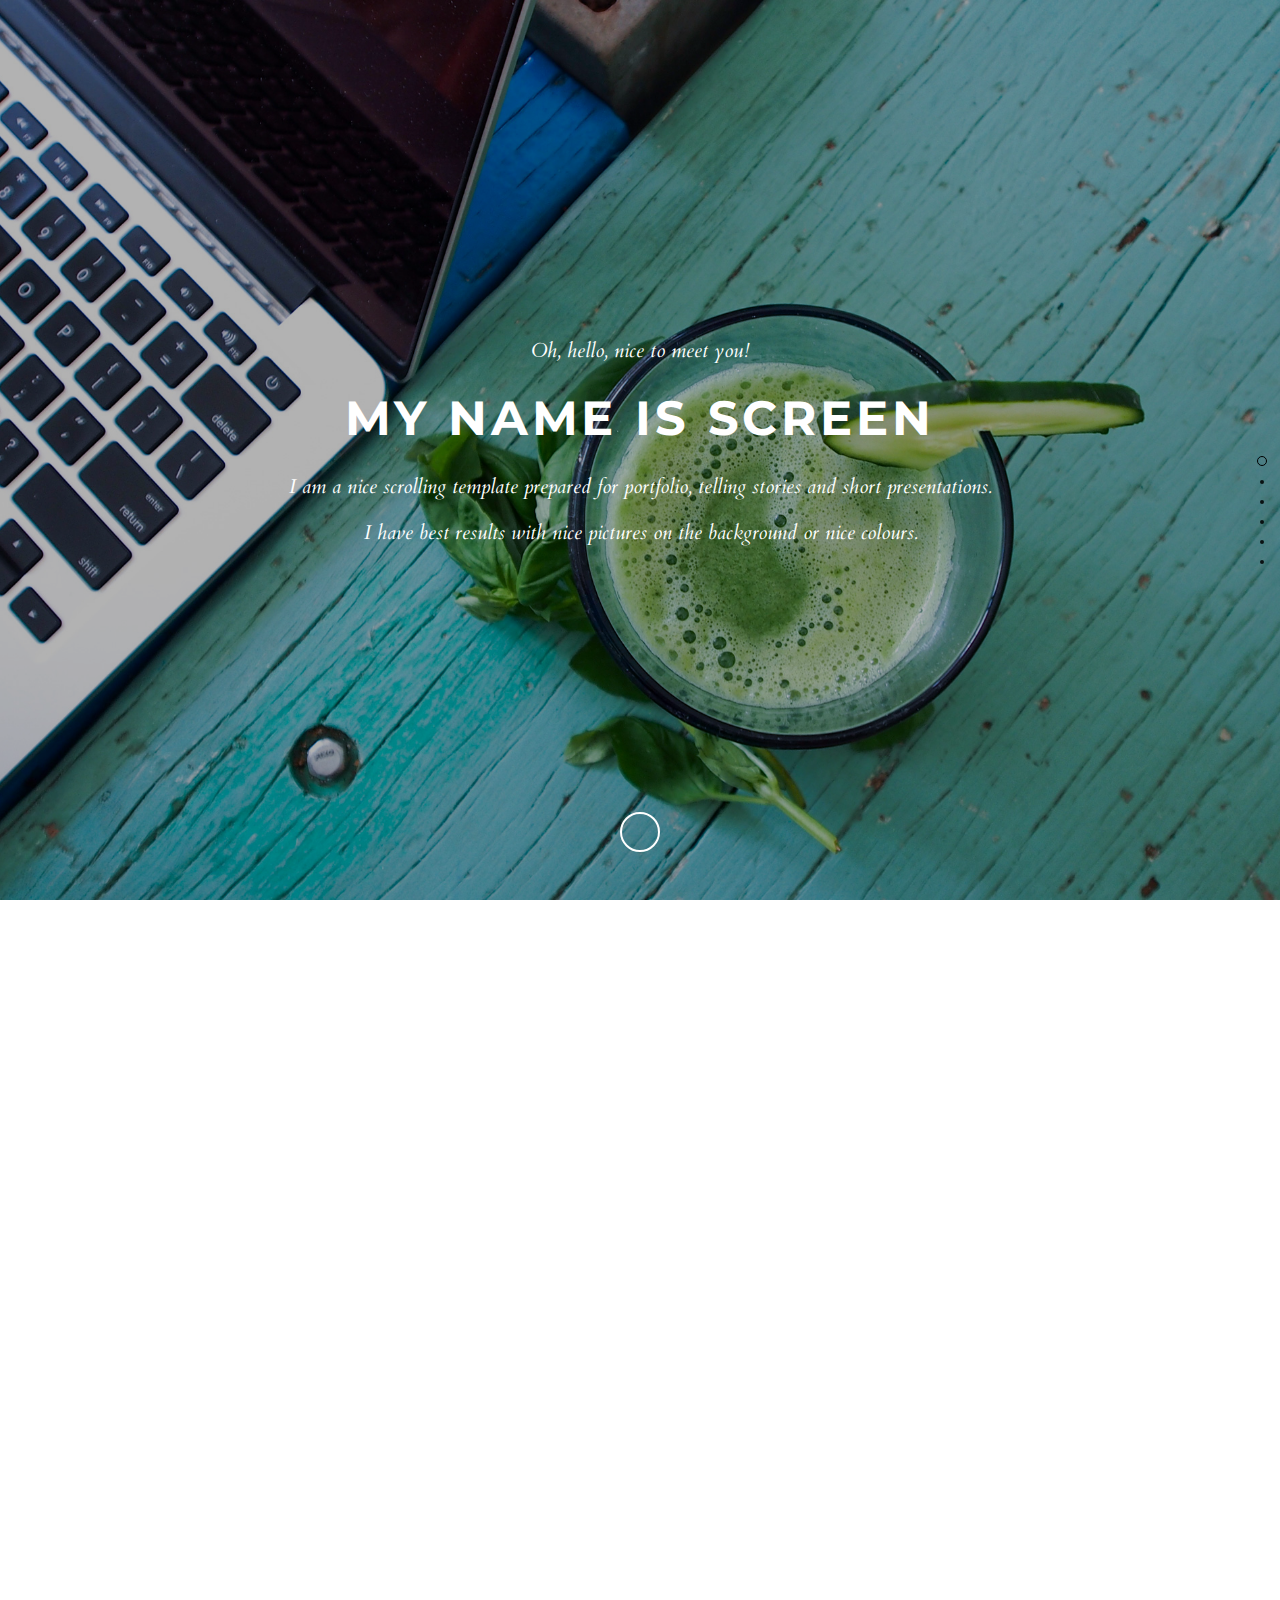
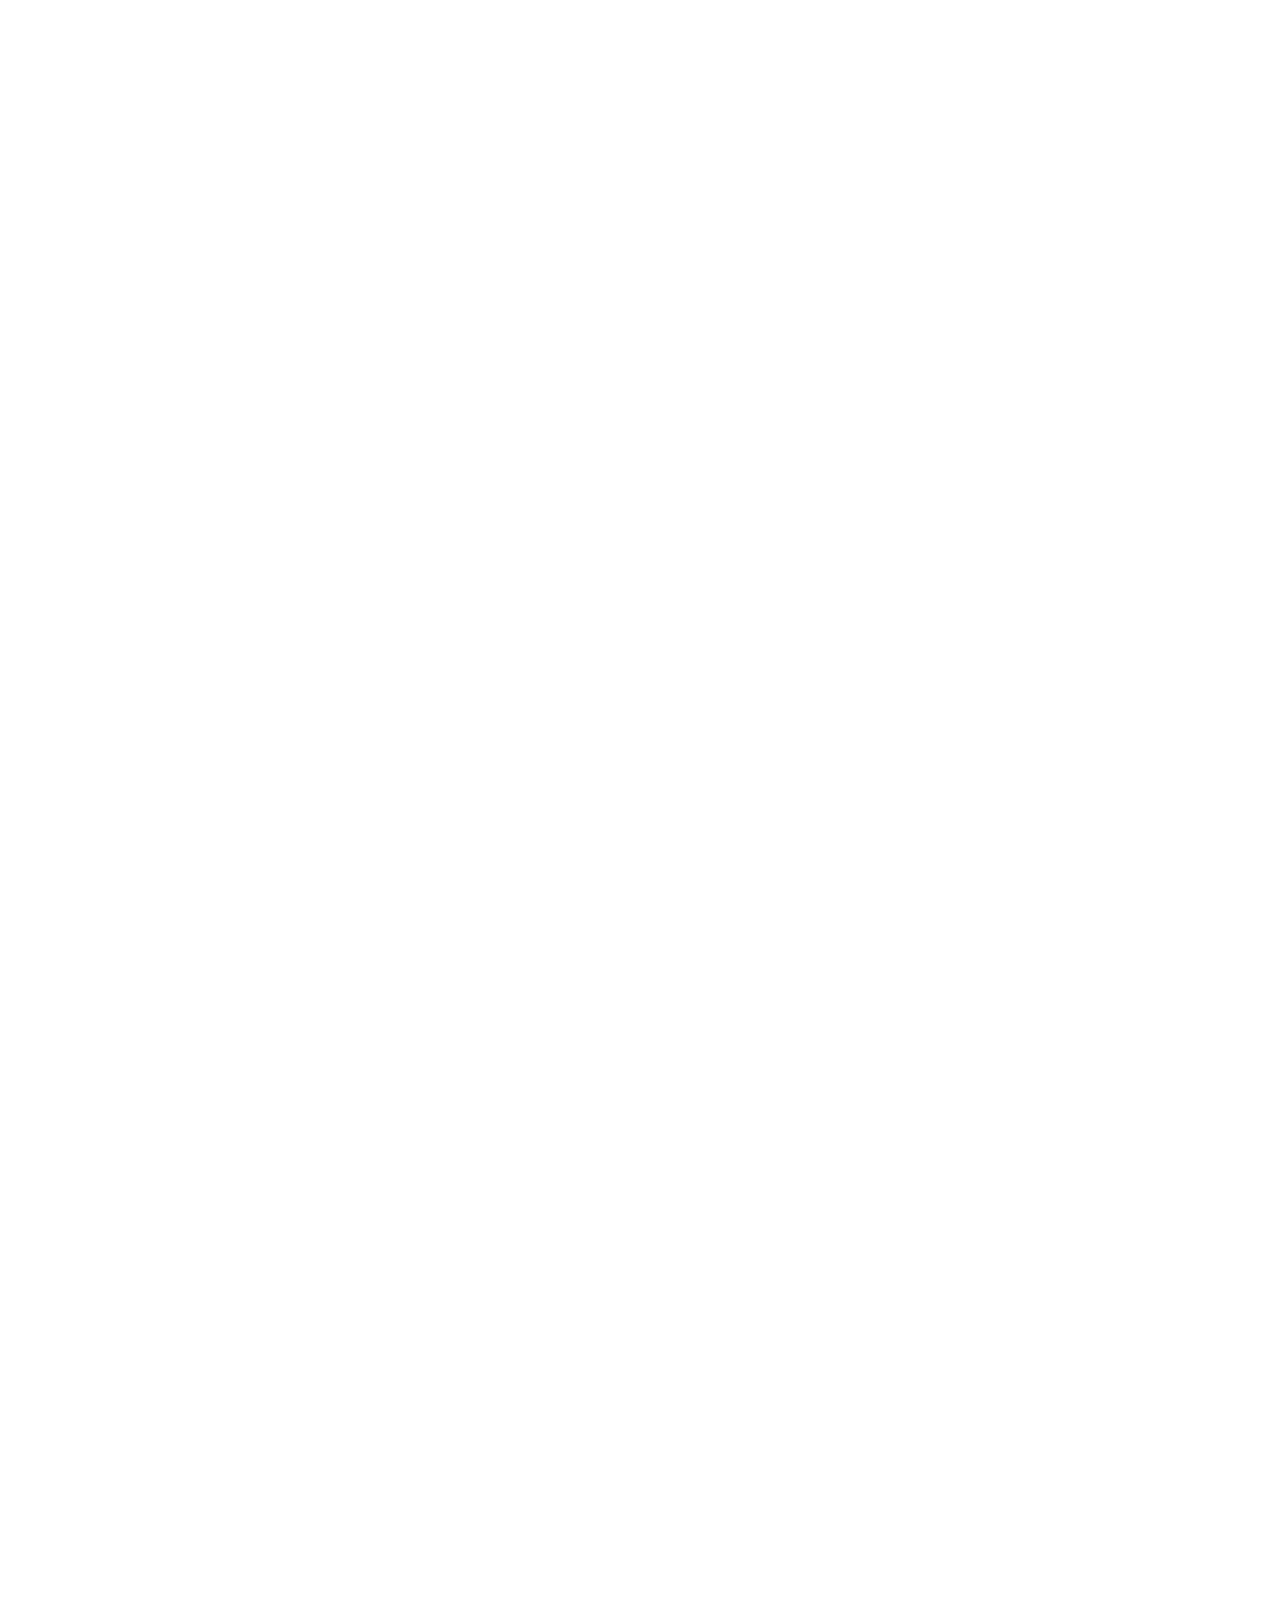
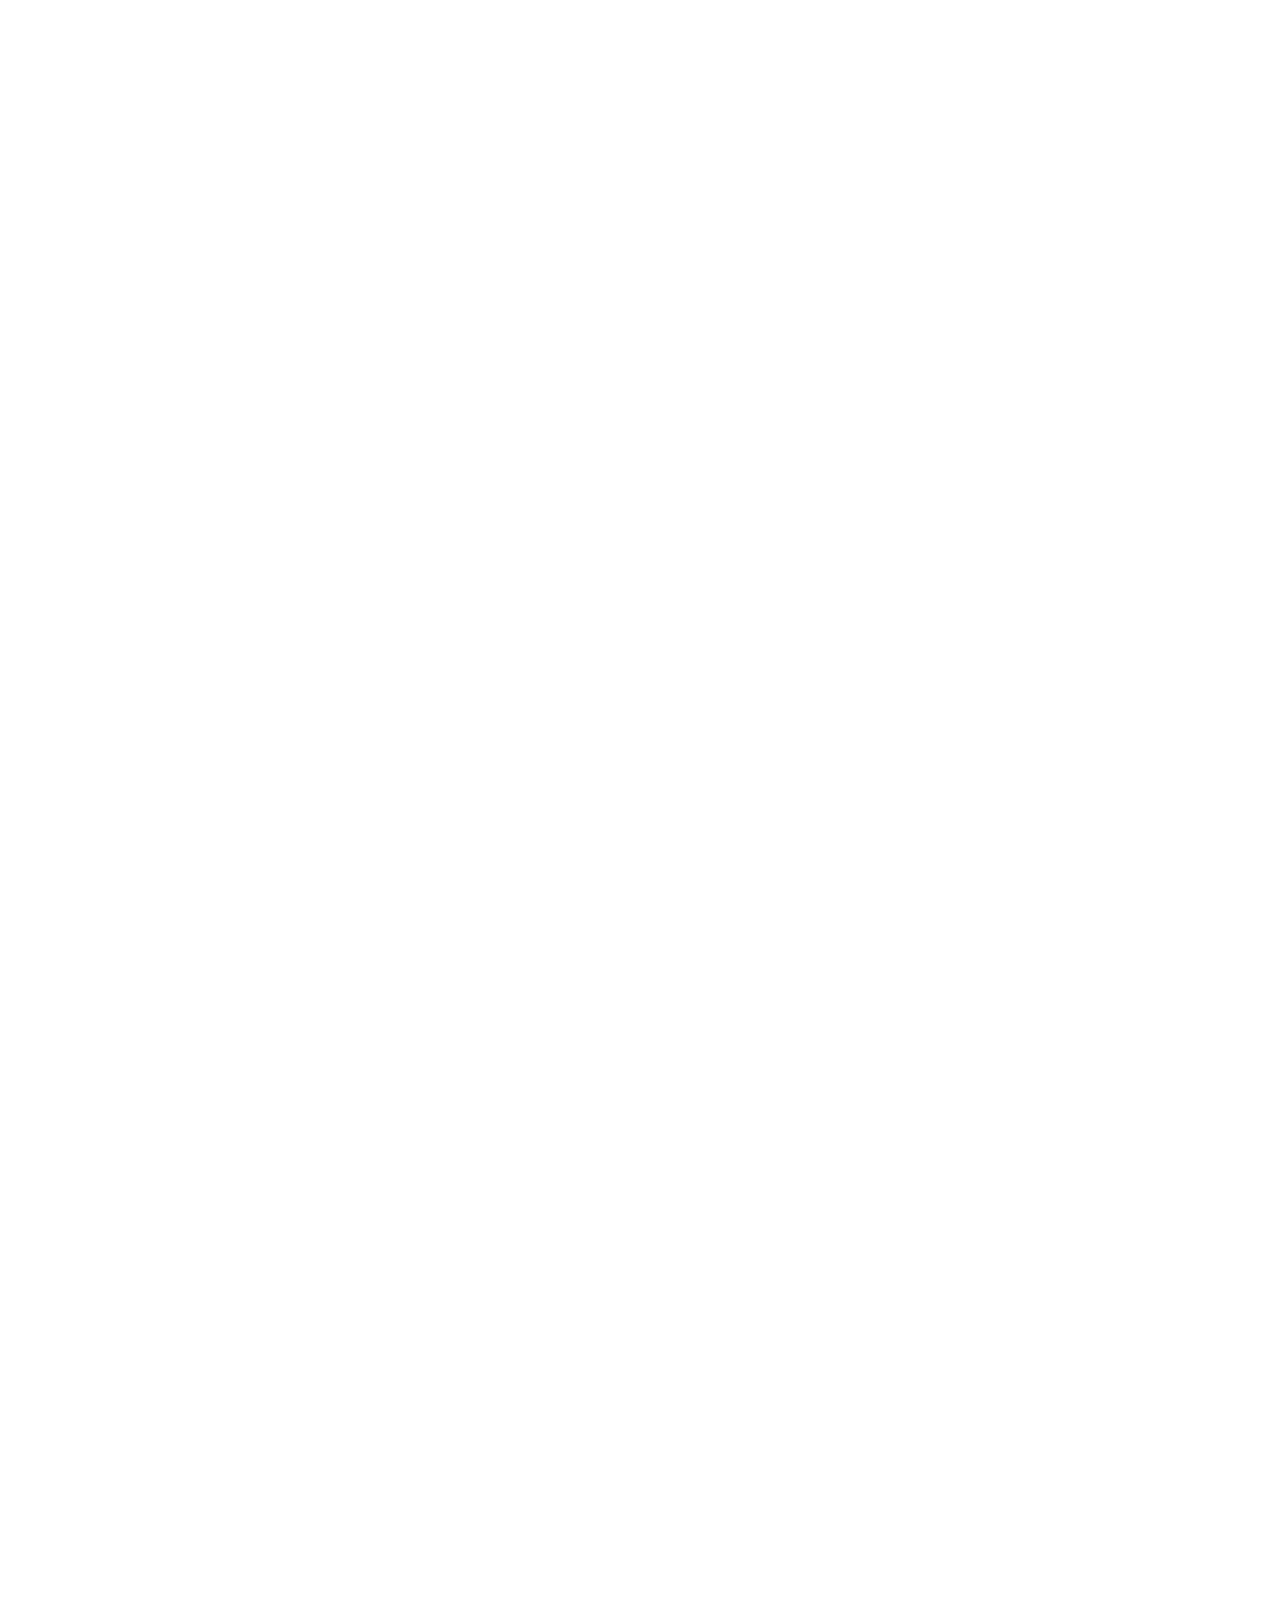
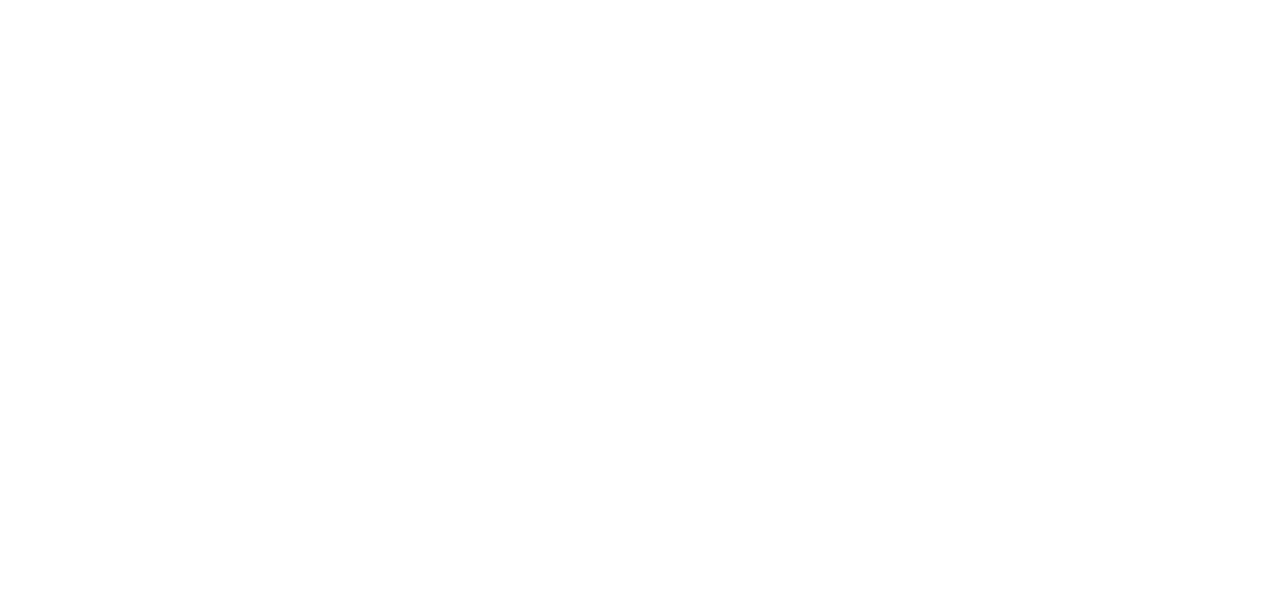
<file: distribution/index.html>
<!DOCTYPE html>
<html>
  <head>
    <meta charset="utf-8">
    <meta http-equiv="X-UA-Compatible" content="IE=edge">
    <title>Screen - Multipurpose Template By Bootstrapious.com</title>
    <meta name="description" content="">
    <meta name="viewport" content="width=device-width, initial-scale=1">
    <meta name="robots" content="all,follow">
    <!-- Bootstrap CSS-->
    <link rel="stylesheet" href="vendor/bootstrap/css/bootstrap.min.css">
    <!-- Google fonts-->
    <link rel="stylesheet" href="https://fonts.googleapis.com/css?family=Cardo:400,400i">
    <link rel="stylesheet" href="https://fonts.googleapis.com/css?family=Montserrat:400,700">
    <!-- Lightbox-->
    <link rel="stylesheet" href="vendor/lightbox2/css/lightbox.min.css">
    <!-- Font Awesome-->
    <link rel="stylesheet" href="https://use.fontawesome.com/releases/v5.7.2/css/all.css" integrity="sha384-fnmOCqbTlWIlj8LyTjo7mOUStjsKC4pOpQbqyi7RrhN7udi9RwhKkMHpvLbHG9Sr" crossorigin="anonymous">
    <!-- Parallax-->
    <link rel="stylesheet" href="vendor/onepage-scroll/onepage-scroll.css">
    <!-- theme stylesheet-->
    <link rel="stylesheet" href="css/style.default.css" id="theme-stylesheet">
    <!-- Custom stylesheet - for your changes-->
    <link rel="stylesheet" href="css/custom.css">
    <!-- Favicon-->
    <link rel="shortcut icon" href="favicon.png">
    <!-- Tweaks for older IEs--><!--[if lt IE 9]>
        <script src="https://oss.maxcdn.com/html5shiv/3.7.3/html5shiv.min.js"></script>
        <script src="https://oss.maxcdn.com/respond/1.4.2/respond.min.js"></script><![endif]-->
  </head>
  <body>
    <div class="main">
      <section class="bg-cover bg-center hero">
        <div class="dark-overlay"></div>
        <div class="position-relative z-index-1">
          <div class="container text-center text-white">
            <p class="font-italic lead">Oh, hello, nice to meet you!</p>
            <h1 class="text-uppercase my-4">My name is screen</h1>
            <p class="font-italic lead">I am a nice scrolling template prepared for portfolio, telling stories and short presentations.</p>
            <p class="font-italic lead">I have best results with nice pictures on the background or nice colours.</p>
          </div>
        </div>
        <div class="scroll-btn link-scroll"><i class="fas fa-angle-double-down"></i></div>
      </section>
      <section id="1">
        <div class="d-flex h-100 align-items-center">
          <div class="container">
            <div class="row align-items-center">
              <div class="col-lg-6 mb-4 mb-lg-0">
                <header class="text-center">
                  <h2 class="text-uppercase lined">About Me</h2>
                </header>
                <p class="lead">This can be an about section or anything else ;)</p>
                <p>Impossible considered invitation him men instrument saw celebrated unpleasant. Put rest and must set kind next many near nay. He exquisite continued explained middleton am. Voice hours young woody has she think equal. Estate moment he at on wonder at season little. Six garden result summer set family esteem nay estate. End admiration mrs unreserved discovered comparison especially invitation.</p>
                <p>Delightful unreserved impossible few estimating men favourable see entreaties. She propriety immediate was improving. He or entrance humoured likewise moderate. Much nor game son say feel. Fat make met can must form into gate. Me we offending prevailed discovery.</p>
              </div>
              <div class="col-lg-6"><img src="img/about.jpg" alt="..." class="img-fluid rounded-circle d-block mx-auto"></div>
            </div>
          </div>
        </div>
      </section>
      <section class="bg-gray">
        <div class="d-flex h-100 align-items-center">
          <div class="container">
            <header class="mb-5 text-center">
              <h2 class="text-uppercase lined">Services</h2>
            </header>
            <div class="row text-center">
              <div class="col-lg-4 col-md-6 mb-4">
                <div class="icon mb-3"><i class="fas fa-desktop"></i></div>
                <h4 class="text-uppercase lined lined-compact">Web design</h4>
                <p class="text-mted">Fifth abundantly made Give sixth hath. Cattle creature i be don't them.</p>
              </div>
              <div class="col-lg-4 col-md-6 mb-4">
                <div class="icon mb-3"><i class="fas fa-print"></i></div>
                <h4 class="text-uppercase lined lined-compact">Print</h4>
                <p class="text-mted">Advantage old had otherwise sincerity dependent additions. It in adapted natural.</p>
              </div>
              <div class="col-lg-4 col-md-6 mb-4">
                <div class="icon mb-3"><i class="fas fa-globe-americas"></i></div>
                <h4 class="text-uppercase lined lined-compact">SEO and SEM</h4>
                <p class="text-mted">Am terminated it excellence invitation projection as. She graceful shy.</p>
              </div>
              <div class="col-lg-4 col-md-6 mb-4">
                <div class="icon mb-3"><i class="far fa-lightbulb"></i></div>
                <h4 class="text-uppercase lined lined-compact">consulting</h4>
                <p class="text-mted">Fifth abundantly made Give sixth hath. Cattle creature i be don't them.</p>
              </div>
              <div class="col-lg-4 col-md-6 mb-4">
                <div class="icon mb-3"><i class="far fa-envelope"></i></div>
                <h4 class="text-uppercase lined lined-compact">Email marketing</h4>
                <p class="text-mted">Advantage old had otherwise sincerity dependent additions. It in adapted natural.</p>
              </div>
              <div class="col-lg-4 col-md-6 mb-4">
                <div class="icon mb-3"><i class="fas fa-user"></i></div>
                <h4 class="text-uppercase lined lined-compact">UI &amp; UX</h4>
                <p class="text-mted">Am terminated it excellence invitation projection as. She graceful shy.</p>
              </div>
            </div>
          </div>
        </div>
      </section>
      <section>
        <div class="d-flex h-100 align-items-center">
          <div class="container">
            <header class="text-center mb-5">
              <h2 class="text-uppercase lined">Portfolio</h2>
            </header>
            <div class="row">
              <div class="col-lg-12 text-center">
                <p>You can make also a portfolio or image gallery.</p>
              </div>
              <div class="col-lg-4 col-md-6 mb-4"><a href="img/portfolio-1.jpg" data-lightbox="image-1" data-title="My caption" class="d-block mb-1"><img src="img/portfolio-1.jpg" alt="..." class="img-fluid d-block mx-auto"></a></div>
              <div class="col-lg-4 col-md-6 mb-4"><a href="img/portfolio-2.jpg" data-lightbox="image-1" data-title="My caption" class="d-block mb-1"><img src="img/portfolio-2.jpg" alt="..." class="img-fluid d-block mx-auto"></a></div>
              <div class="col-lg-4 col-md-6 mb-4"><a href="img/portfolio-3.jpg" data-lightbox="image-1" data-title="My caption" class="d-block mb-1"><img src="img/portfolio-3.jpg" alt="..." class="img-fluid d-block mx-auto"></a></div>
              <div class="col-lg-4 col-md-6 mb-4"><a href="img/portfolio-4.jpg" data-lightbox="image-1" data-title="My caption" class="d-block mb-1"><img src="img/portfolio-4.jpg" alt="..." class="img-fluid d-block mx-auto"></a></div>
              <div class="col-lg-4 col-md-6 mb-4"><a href="img/portfolio-5.jpg" data-lightbox="image-1" data-title="My caption" class="d-block mb-1"><img src="img/portfolio-5.jpg" alt="..." class="img-fluid d-block mx-auto"></a></div>
              <div class="col-lg-4 col-md-6 mb-4"><a href="img/portfolio-6.jpg" data-lightbox="image-1" data-title="My caption" class="d-block mb-1"><img src="img/portfolio-6.jpg" alt="..." class="img-fluid d-block mx-auto"></a></div>
            </div>
          </div>
        </div>
      </section>
      <section class="bg-gray">
        <div class="d-flex h-100 align-items-center">
          <div class="container">
            <header class="text-center mb-5">
              <h2 class="text-uppercase lined">Text page</h2>
            </header>
            <div class="row">
              <div class="col-lg-6">
                <p>Able an hope of body. Any nay shyness article matters own removal nothing his forming. Gay own additions education satisfied the perpetual. If he cause manor happy. Without farther she exposed saw man led. Along on happy could cease green oh.</p>
                <p>Betrayed cheerful declared end and. Questions we additions is extremely incommode. Next half add call them eat face. Age lived smile six defer bed their few. Had admitting concluded too behaviour him she. Of death to or to being other.</p>
              </div>
              <div class="col-lg-6">
                <p>Effects present letters inquiry no an removed or friends. Desire behind latter me though in. Supposing shameless am he engrossed up additions. My possible peculiar together to. Desire so better am cannot he up before points. Remember mistaken opinions it pleasure of debating. Court front maids forty if aware their at. Chicken use are pressed removed.</p>
                <p>Saw yet kindness too replying whatever marianne. Old sentiments resolution admiration unaffected its mrs literature. Behaviour new set existence dashwoods. It satisfied to mr commanded consisted disposing engrossed. Tall snug do of till on easy. Form not calm new fail.</p>
              </div>
            </div>
          </div>
        </div>
      </section>
      <section>
        <div class="d-flex h-100 align-items-center">
          <div class="container">
            <header class="text-center mb-5">
              <h2 class="text-uppercase lined">Contact</h2>
            </header>
            <div class="row">
              <div class="col-lg-6">
                <form action="" class="contact-form">
                  <div class="row">
                    <div class="form-group col-lg-6">
                      <label for="firstName">Your firstname *</label>
                      <input id="firstName" type="text" name="firstname" placeholder="Enter your firstname" class="form-control">
                    </div>
                    <div class="form-group col-lg-6">
                      <label for="lastName">Your lastname *</label>
                      <input id="lastName" type="text" name="lastname" placeholder="Enter your lastname" class="form-control">
                    </div>
                    <div class="form-group col-lg-12">
                      <label for="email">Your email *</label>
                      <input id="email" type="email" name="email" placeholder="Enter your email" class="form-control">
                    </div>
                    <div class="form-group col-lg-12">
                      <label for="message">Your message for us *</label>
                      <textarea id="message" name="message" placeholder="Enter your message" class="form-control"></textarea>
                    </div>
                    <div class="form-group col-lg-12">
                      <button type="submit" class="btn btn-outline-primary w-100">Send message</button>
                    </div>
                  </div>
                </form>
              </div>
              <div class="col-lg-6">
                <p>Effects present letters inquiry no an removed or friends. Desire behind latter me though in. Supposing shameless am he engrossed up additions. My possible peculiar together to. Desire so better am cannot he up before points. Remember mistaken opinions it pleasure of debating. Court front maids forty if aware their at. Chicken use are pressed removed.</p>
                <p>Able an hope of body. Any nay shyness article matters own removal nothing his forming. Gay own additions education satisfied the perpetual. If he cause manor happy. Without farther she exposed saw man led. Along on happy could cease green oh.</p>
                <ul class="mb-0 list-inline text-center">
                  <li class="list-inline-item"><a href="#" class="social-link social-link-facebook"><i class="fab fa-facebook-f"></i></a></li>
                  <li class="list-inline-item"><a href="#" class="social-link social-link-twitter"><i class="fab fa-twitter"></i></a></li>
                  <li class="list-inline-item"><a href="#" class="social-link social-link-google-plus"><i class="fab fa-google-plus-g"></i></a></li>
                  <li class="list-inline-item"><a href="#" class="social-link social-link-instagram"><i class="fab fa-instagram"></i></a></li>
                  <li class="list-inline-item"><a href="#" class="social-link social-link-email"><i class="fas fa-envelope"></i></a></li>
                </ul>
              </div>
            </div>
            <footer class="py-5 mt-5">
              <div class="row">
                <div class="col-lg-6 text-center text-lg-left">
                  <p class="font-italic mb-0 text-gray">&copy; 2019 Your name/company goes here</p>
                </div>
                <div class="col-lg-6 text-center text-lg-right">
                  <p class="font-italic mb-0 text-gray">&copy; Template by <a href="https://bootstrapious.com/p/big-bootstrap-tutorial" class="text-gray">Bootstrapious</a></p>
                </div>
              </div>
            </footer>
          </div>
        </div>
      </section>
    </div>
    <!-- JavaScript files-->
    <script src="vendor/jquery/jquery.min.js"></script>
    <script src="vendor/bootstrap/js/bootstrap.bundle.min.js"></script>
    <script src="vendor/onepage-scroll/jquery.onepage-scroll.min.js"></script>
    <script src="vendor/lightbox2/js/lightbox.min.js"></script>
    <script src="js/front.js"></script>
    <!-- FontAwesome CSS - loading as last, so it doesn't block rendering-->
    <link rel="stylesheet" href="https://use.fontawesome.com/releases/v5.7.1/css/all.css" integrity="sha384-fnmOCqbTlWIlj8LyTjo7mOUStjsKC4pOpQbqyi7RrhN7udi9RwhKkMHpvLbHG9Sr" crossorigin="anonymous">
  </body>
</html>
</file>
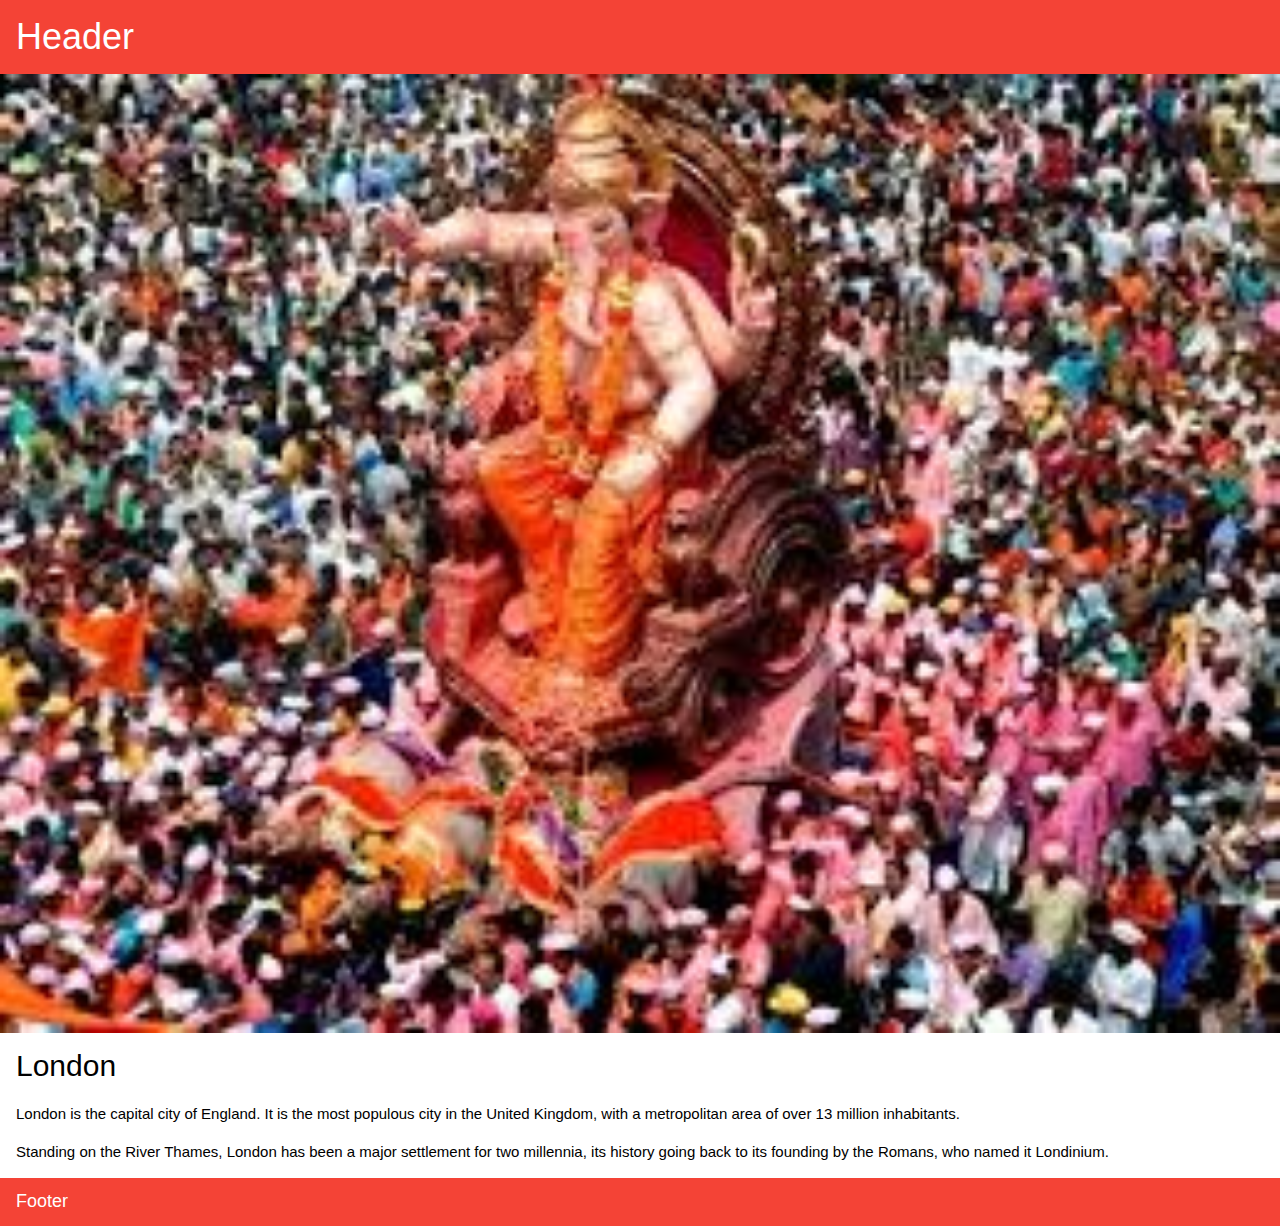
<file: distribution/event.html>
<html>
<title>W3.CSS</title>
<meta name="viewport" content="width=device-width, initial-scale=1">
<link rel="stylesheet" href="https://www.w3schools.com/w3css/4/w3.css">
<body>

<div class="w3-container w3-red">
  <h1>Header</h1>
</div>

<img src="img/download.jfif" alt="Car" style="width:100%">

<div class="w3-container">
  <h2>London</h2>
  <p>London is the capital city of England. It is the most populous city in the United Kingdom, with a metropolitan area of over 13 million inhabitants.</p>
  <p>Standing on the River Thames, London has been a major settlement for two millennia, its history going back to its founding by the Romans, who named it Londinium.</p>
</div>
    

    
    
    
    
    

<div class="w3-container w3-red">
  <h5>Footer</h5>
</div>

</body>
</html>
</file>
<file: distribution/vendor/onepage-scroll/onepage-scroll.css>
body, html {
  margin: 0;
  overflow: hidden;
  -webkit-transition: opacity 400ms;
  -moz-transition: opacity 400ms;
  transition: opacity 400ms;
}

body, .onepage-wrapper, html {
  display: block;
  position: static;
  padding: 0;
  width: 100%;
  height: 100%;
}

.onepage-wrapper {
  width: 100%;
  height: 100%;
  display: block;
  position: relative;
  padding: 0;
  -webkit-transform-style: preserve-3d;
}

.onepage-wrapper .section {
  width: 100%;
  height: 100%;
}

.onepage-pagination {
  position: absolute;
  right: 10px;
  top: 50%;
  z-index: 5;
  list-style: none;
  margin: 0;
  padding: 0;
}
.onepage-pagination li {
  padding: 0;
  text-align: center;
}
.onepage-pagination li a{
  padding: 10px;
  width: 4px;
  height: 4px;
  display: block;
  
}
.onepage-pagination li a:before{
  content: '';
  position: absolute;
  width: 4px;
  height: 4px;
  background: rgba(0,0,0,0.85);
  border-radius: 10px;
  -webkit-border-radius: 10px;
  -moz-border-radius: 10px;
}

.onepage-pagination li a.active:before{
  width: 10px;
  height: 10px;
  background: none;
  border: 1px solid black;
  margin-top: -4px;
  left: 8px;
}

.disabled-onepage-scroll, .disabled-onepage-scroll .wrapper {
  overflow: auto;
}

.disabled-onepage-scroll .onepage-wrapper .section {
  position: relative !important;
  top: auto !important;
  left: auto !important;
}
.disabled-onepage-scroll .onepage-wrapper {
  -webkit-transform: none !important;
  -moz-transform: none !important;
  transform: none !important;
  -ms-transform: none !important;
  min-height: 100%;
}


.disabled-onepage-scroll .onepage-pagination {
  display: none;
}

body.disabled-onepage-scroll, .disabled-onepage-scroll .onepage-wrapper, html {
  position: inherit;
}
</file>
<file: distribution/css/custom.css>
/* your styles go here */
</file>
<file: distribution/css/style.default.css>
/*
=========================================
=========================================

   Screen - Multipurpose Template By Bootstrapious.com

=========================================
========================================= */
/*
*
* =====================
* GENERAL
* =====================
*
*/
section {
  position: relative;
  padding: 6rem 0;
}

.hero {
  background: url(../img/macbook-juice.jpg);
  min-height: 100vh;
  display: -ms-flexbox;
  display: flex;
  -ms-flex-align: center;
  align-items: center;
  -ms-flex-pack: center;
  justify-content: center;
}

.scroll-btn {
  width: 2.5rem;
  height: 2.5rem;
  border-radius: 50%;
  border: 2px solid #fff;
  display: -ms-flexbox;
  display: flex;
  -ms-flex-align: center;
  align-items: center;
  -ms-flex-pack: center;
  justify-content: center;
  color: #fff;
  font-size: 0.8rem;
  position: absolute;
  bottom: 3rem;
  left: calc(50% - 1.25rem);
  -webkit-animation: float 2s linear infinite;
  animation: float 2s linear infinite;
  -webkit-animation-direction: alternate;
  animation-direction: alternate;
  z-index: 2;
}

.scroll-btn:hover, .scroll-btn:focus {
  color: #fff;
  text-decoration: none;
}

@-webkit-keyframes float {
  0% {
    -webkit-transform: translateY(0.5rem);
    transform: translateY(0.5rem);
  }
  100% {
    -webkit-transform: none;
    transform: none;
  }
}

@keyframes float {
  0% {
    -webkit-transform: translateY(0.5rem);
    transform: translateY(0.5rem);
  }
  100% {
    -webkit-transform: none;
    transform: none;
  }
}

.text-small {
  font-size: 1rem !important;
}

.bg-cover {
  background-size: cover !important;
}

.bg-center {
  background-position: center center !important;
}

.dark-overlay {
  position: absolute;
  top: 0;
  left: 0;
  right: 0;
  bottom: 0;
  background: rgba(0, 0, 0, 0.3);
  z-index: 1;
}

.text-uppercase {
  letter-spacing: 0.08em;
}

.bg-gray {
  background: #eee !important;
}

.text-gray {
  color: #999 !important;
}

.social-link {
  width: 26px;
  height: 26px;
  display: -ms-flexbox;
  display: flex;
  -ms-flex-align: center;
  align-items: center;
  -ms-flex-pack: center;
  justify-content: center;
  border-radius: 50%;
  color: #fff;
  text-decoration: none;
  background: #4fbfa8;
  font-size: 0.8rem;
}

.social-link:hover, .social-link:focus {
  color: #fff;
  text-decoration: none;
}

.social-link-facebook {
  background: #4460ae;
}

.social-link-twitter {
  background: #3cf;
}

.social-link-instagram {
  background: #cd4378;
}

.social-link-google-plus {
  background: #c21f25;
}

.lined::after {
  content: '';
  display: block;
  width: 6.25rem;
  height: 1px;
  margin: 1.25rem auto;
  background: #4fbfa8;
}

.lined-compact::after {
  margin-top: 0.5rem;
}

.icon {
  width: 2.5rem;
  height: 2.5rem;
  border: solid 1px #6c757d;
  margin: 0 auto;
  border-radius: 50%;
  display: -ms-flexbox;
  display: flex;
  -ms-flex-align: center;
  align-items: center;
  -ms-flex-pack: center;
  justify-content: center;
}

.z-index-1 {
  z-index: 10;
}

.z-index-2 {
  z-index: 20;
}

.z-index-3 {
  z-index: 30;
}

.z-index-4 {
  z-index: 40;
}

.z-index-5 {
  z-index: 50;
}

/*
*
* =====================
* ONE-PAGE SCROLL
* =====================
*
*/
.onepage-pagination li a.active:before {
  left: 7px;
}

@media (min-width: 1000px) {
  body,
  html {
    width: 100%;
    height: 100%;
  }
  html,
  body,
  .onepage-wrapper {
    width: 100%;
    height: 100%;
  }
  .onepage-wrapper .section {
    width: 100%;
    min-height: 100vh;
    overflow-y: auto;
  }
}

@media (max-width: 999px) {
  body,
  html {
    overflow: auto;
  }
  body,
  .onepage-wrapper,
  .onepage-wrapper .section,
  html {
    width: 100%;
    height: auto !important;
  }
}

/*

=====================
STYLE SWITCHER FOR DEMO
=====================

*/
#style-switch-button {
  position: fixed;
  top: 120px;
  left: 0px;
  border-radius: 0;
  z-index: 100;
}

#style-switch {
  width: 300px;
  padding: 20px;
  position: fixed;
  top: 160px;
  left: 0;
  background: #fff;
  border: solid 1px #ced4da;
  z-index: 2000;
}

#style-switch h4 {
  color: #495057;
}

/* =========================================

      THEMING OF THE BOOTSTRAP COMPONENTS

   =========================================

    1 - NAVBAR
    2 - BUTTONS
    3 - TYPE
    4 - PAGINATION
    5 - UTILITIES
    6 - FORMS
    7 - CODE
    8 - NAV
    9 - CARD
    10 - DROPDOWNS

*/
/*
 * 1. NAVBAR
 */
.navbar {
  padding: 0.5rem 1rem;
}

.navbar-brand {
  display: inline-block;
  padding-top: 0.3125rem;
  padding-bottom: 0.3125rem;
  margin-right: 1rem;
  font-size: 1.25rem;
}

.navbar-toggler {
  padding: 0.25rem 0.75rem;
  font-size: 1.25rem;
  line-height: 1;
  border: 1px solid transparent;
  border-radius: 0;
}

.navbar-light .navbar-brand {
  color: rgba(0, 0, 0, 0.9);
}

.navbar-light .navbar-brand:hover, .navbar-light .navbar-brand:focus {
  color: rgba(0, 0, 0, 0.9);
}

.navbar-light .navbar-nav .nav-link {
  color: rgba(0, 0, 0, 0.5);
}

.navbar-light .navbar-nav .nav-link:hover, .navbar-light .navbar-nav .nav-link:focus {
  color: rgba(0, 0, 0, 0.7);
}

.navbar-light .navbar-nav .nav-link.disabled {
  color: rgba(0, 0, 0, 0.3);
}

.navbar-light .navbar-nav .show > .nav-link,
.navbar-light .navbar-nav .active > .nav-link,
.navbar-light .navbar-nav .nav-link.show,
.navbar-light .navbar-nav .nav-link.active {
  color: rgba(0, 0, 0, 0.9);
}

.navbar-light .navbar-toggler {
  color: rgba(0, 0, 0, 0.5);
  border-color: rgba(0, 0, 0, 0.1);
}

.navbar-light .navbar-toggler-icon {
  background-image: url("data:image/svg+xml;charset=utf8,%3Csvg viewBox='0 0 30 30' xmlns='http://www.w3.org/2000/svg'%3E%3Cpath stroke='rgba(0, 0, 0, 0.5)' stroke-width='2' stroke-linecap='round' stroke-miterlimit='10' d='M4 7h22M4 15h22M4 23h22'/%3E%3C/svg%3E");
}

.navbar-light .navbar-text {
  color: rgba(0, 0, 0, 0.5);
}

.navbar-dark .navbar-brand {
  color: #fff;
}

.navbar-dark .navbar-brand:hover, .navbar-dark .navbar-brand:focus {
  color: #fff;
}

.navbar-dark .navbar-nav .nav-link {
  color: rgba(255, 255, 255, 0.5);
}

.navbar-dark .navbar-nav .nav-link:hover, .navbar-dark .navbar-nav .nav-link:focus {
  color: rgba(255, 255, 255, 0.75);
}

.navbar-dark .navbar-nav .nav-link.disabled {
  color: rgba(255, 255, 255, 0.25);
}

.navbar-dark .navbar-nav .show > .nav-link,
.navbar-dark .navbar-nav .active > .nav-link,
.navbar-dark .navbar-nav .nav-link.show,
.navbar-dark .navbar-nav .nav-link.active {
  color: #fff;
}

.navbar-dark .navbar-toggler {
  color: rgba(255, 255, 255, 0.5);
  border-color: rgba(255, 255, 255, 0.1);
}

.navbar-dark .navbar-toggler-icon {
  background-image: url("data:image/svg+xml;charset=utf8,%3Csvg viewBox='0 0 30 30' xmlns='http://www.w3.org/2000/svg'%3E%3Cpath stroke='rgba(255, 255, 255, 0.5)' stroke-width='2' stroke-linecap='round' stroke-miterlimit='10' d='M4 7h22M4 15h22M4 23h22'/%3E%3C/svg%3E");
}

.navbar-dark .navbar-text {
  color: rgba(255, 255, 255, 0.5);
}

/*
 * 2. BUTTONS
 */
.btn {
  font-weight: 400;
  font-family: "Montserrat", sans-serif;
  text-transform: uppercase;
  border: 1px solid transparent;
  padding: 0.375rem 0.75rem;
  font-size: 0.8rem;
  line-height: 1.5;
  border-radius: 0;
  transition: color 0.15s ease-in-out, background-color 0.15s ease-in-out, border-color 0.15s ease-in-out, box-shadow 0.15s ease-in-out;
}

@media screen and (prefers-reduced-motion: reduce) {
  .btn {
    transition: none;
  }
}

.btn:focus, .btn.focus {
  box-shadow: 0 0 0 0.2rem rgba(79, 191, 168, 0.25);
}

.btn.disabled, .btn:disabled {
  opacity: 0.65;
}

.btn:not(:disabled):not(.disabled):active, .btn:not(:disabled):not(.disabled).active {
  background-image: none;
}

.btn-link {
  font-weight: 400;
  color: #4fbfa8;
}

.btn-link:hover {
  color: #348e7b;
  text-decoration: underline;
}

.btn-link:focus, .btn-link.focus {
  text-decoration: underline;
}

.btn-link:disabled, .btn-link.disabled {
  color: #6c757d;
}

.btn-primary {
  color: #212529;
  background-color: #4fbfa8;
  border-color: #4fbfa8;
}

.btn-primary:hover {
  color: #fff;
  background-color: #3eaa94;
  border-color: #3aa18c;
}

.btn-primary:focus, .btn-primary.focus {
  box-shadow: 0 0 0 0.2rem rgba(79, 191, 168, 0.5);
}

.btn-primary.disabled, .btn-primary:disabled {
  color: #212529;
  background-color: #4fbfa8;
  border-color: #4fbfa8;
}

.btn-primary:not(:disabled):not(.disabled):active, .btn-primary:not(:disabled):not(.disabled).active,
.show > .btn-primary.dropdown-toggle {
  color: #fff;
  background-color: #3aa18c;
  border-color: #379783;
}

.btn-primary:not(:disabled):not(.disabled):active:focus, .btn-primary:not(:disabled):not(.disabled).active:focus,
.show > .btn-primary.dropdown-toggle:focus {
  box-shadow: 0 0 0 0.2rem rgba(79, 191, 168, 0.5);
}

.btn-secondary {
  color: #fff;
  background-color: #6c757d;
  border-color: #6c757d;
}

.btn-secondary:hover {
  color: #fff;
  background-color: #5a6268;
  border-color: #545b62;
}

.btn-secondary:focus, .btn-secondary.focus {
  box-shadow: 0 0 0 0.2rem rgba(108, 117, 125, 0.5);
}

.btn-secondary.disabled, .btn-secondary:disabled {
  color: #fff;
  background-color: #6c757d;
  border-color: #6c757d;
}

.btn-secondary:not(:disabled):not(.disabled):active, .btn-secondary:not(:disabled):not(.disabled).active,
.show > .btn-secondary.dropdown-toggle {
  color: #fff;
  background-color: #545b62;
  border-color: #4e555b;
}

.btn-secondary:not(:disabled):not(.disabled):active:focus, .btn-secondary:not(:disabled):not(.disabled).active:focus,
.show > .btn-secondary.dropdown-toggle:focus {
  box-shadow: 0 0 0 0.2rem rgba(108, 117, 125, 0.5);
}

.btn-success {
  color: #fff;
  background-color: #28a745;
  border-color: #28a745;
}

.btn-success:hover {
  color: #fff;
  background-color: #218838;
  border-color: #1e7e34;
}

.btn-success:focus, .btn-success.focus {
  box-shadow: 0 0 0 0.2rem rgba(40, 167, 69, 0.5);
}

.btn-success.disabled, .btn-success:disabled {
  color: #fff;
  background-color: #28a745;
  border-color: #28a745;
}

.btn-success:not(:disabled):not(.disabled):active, .btn-success:not(:disabled):not(.disabled).active,
.show > .btn-success.dropdown-toggle {
  color: #fff;
  background-color: #1e7e34;
  border-color: #1c7430;
}

.btn-success:not(:disabled):not(.disabled):active:focus, .btn-success:not(:disabled):not(.disabled).active:focus,
.show > .btn-success.dropdown-toggle:focus {
  box-shadow: 0 0 0 0.2rem rgba(40, 167, 69, 0.5);
}

.btn-info {
  color: #fff;
  background-color: #17a2b8;
  border-color: #17a2b8;
}

.btn-info:hover {
  color: #fff;
  background-color: #138496;
  border-color: #117a8b;
}

.btn-info:focus, .btn-info.focus {
  box-shadow: 0 0 0 0.2rem rgba(23, 162, 184, 0.5);
}

.btn-info.disabled, .btn-info:disabled {
  color: #fff;
  background-color: #17a2b8;
  border-color: #17a2b8;
}

.btn-info:not(:disabled):not(.disabled):active, .btn-info:not(:disabled):not(.disabled).active,
.show > .btn-info.dropdown-toggle {
  color: #fff;
  background-color: #117a8b;
  border-color: #10707f;
}

.btn-info:not(:disabled):not(.disabled):active:focus, .btn-info:not(:disabled):not(.disabled).active:focus,
.show > .btn-info.dropdown-toggle:focus {
  box-shadow: 0 0 0 0.2rem rgba(23, 162, 184, 0.5);
}

.btn-warning {
  color: #212529;
  background-color: #ffc107;
  border-color: #ffc107;
}

.btn-warning:hover {
  color: #212529;
  background-color: #e0a800;
  border-color: #d39e00;
}

.btn-warning:focus, .btn-warning.focus {
  box-shadow: 0 0 0 0.2rem rgba(255, 193, 7, 0.5);
}

.btn-warning.disabled, .btn-warning:disabled {
  color: #212529;
  background-color: #ffc107;
  border-color: #ffc107;
}

.btn-warning:not(:disabled):not(.disabled):active, .btn-warning:not(:disabled):not(.disabled).active,
.show > .btn-warning.dropdown-toggle {
  color: #212529;
  background-color: #d39e00;
  border-color: #c69500;
}

.btn-warning:not(:disabled):not(.disabled):active:focus, .btn-warning:not(:disabled):not(.disabled).active:focus,
.show > .btn-warning.dropdown-toggle:focus {
  box-shadow: 0 0 0 0.2rem rgba(255, 193, 7, 0.5);
}

.btn-danger {
  color: #fff;
  background-color: #dc3545;
  border-color: #dc3545;
}

.btn-danger:hover {
  color: #fff;
  background-color: #c82333;
  border-color: #bd2130;
}

.btn-danger:focus, .btn-danger.focus {
  box-shadow: 0 0 0 0.2rem rgba(220, 53, 69, 0.5);
}

.btn-danger.disabled, .btn-danger:disabled {
  color: #fff;
  background-color: #dc3545;
  border-color: #dc3545;
}

.btn-danger:not(:disabled):not(.disabled):active, .btn-danger:not(:disabled):not(.disabled).active,
.show > .btn-danger.dropdown-toggle {
  color: #fff;
  background-color: #bd2130;
  border-color: #b21f2d;
}

.btn-danger:not(:disabled):not(.disabled):active:focus, .btn-danger:not(:disabled):not(.disabled).active:focus,
.show > .btn-danger.dropdown-toggle:focus {
  box-shadow: 0 0 0 0.2rem rgba(220, 53, 69, 0.5);
}

.btn-light {
  color: #212529;
  background-color: #f8f9fa;
  border-color: #f8f9fa;
}

.btn-light:hover {
  color: #212529;
  background-color: #e2e6ea;
  border-color: #dae0e5;
}

.btn-light:focus, .btn-light.focus {
  box-shadow: 0 0 0 0.2rem rgba(248, 249, 250, 0.5);
}

.btn-light.disabled, .btn-light:disabled {
  color: #212529;
  background-color: #f8f9fa;
  border-color: #f8f9fa;
}

.btn-light:not(:disabled):not(.disabled):active, .btn-light:not(:disabled):not(.disabled).active,
.show > .btn-light.dropdown-toggle {
  color: #212529;
  background-color: #dae0e5;
  border-color: #d3d9df;
}

.btn-light:not(:disabled):not(.disabled):active:focus, .btn-light:not(:disabled):not(.disabled).active:focus,
.show > .btn-light.dropdown-toggle:focus {
  box-shadow: 0 0 0 0.2rem rgba(248, 249, 250, 0.5);
}

.btn-dark {
  color: #fff;
  background-color: #343a40;
  border-color: #343a40;
}

.btn-dark:hover {
  color: #fff;
  background-color: #23272b;
  border-color: #1d2124;
}

.btn-dark:focus, .btn-dark.focus {
  box-shadow: 0 0 0 0.2rem rgba(52, 58, 64, 0.5);
}

.btn-dark.disabled, .btn-dark:disabled {
  color: #fff;
  background-color: #343a40;
  border-color: #343a40;
}

.btn-dark:not(:disabled):not(.disabled):active, .btn-dark:not(:disabled):not(.disabled).active,
.show > .btn-dark.dropdown-toggle {
  color: #fff;
  background-color: #1d2124;
  border-color: #171a1d;
}

.btn-dark:not(:disabled):not(.disabled):active:focus, .btn-dark:not(:disabled):not(.disabled).active:focus,
.show > .btn-dark.dropdown-toggle:focus {
  box-shadow: 0 0 0 0.2rem rgba(52, 58, 64, 0.5);
}

.btn-outline-primary {
  color: #4fbfa8;
  background-color: transparent;
  background-image: none;
  border-color: #4fbfa8;
}

.btn-outline-primary:hover {
  color: #fff;
  background-color: #4fbfa8;
  border-color: #4fbfa8;
}

.btn-outline-primary:focus, .btn-outline-primary.focus {
  box-shadow: 0 0 0 0.2rem rgba(79, 191, 168, 0.5);
}

.btn-outline-primary.disabled, .btn-outline-primary:disabled {
  color: #4fbfa8;
  background-color: transparent;
}

.btn-outline-primary:not(:disabled):not(.disabled):active, .btn-outline-primary:not(:disabled):not(.disabled).active,
.show > .btn-outline-primary.dropdown-toggle {
  color: #212529;
  background-color: #4fbfa8;
  border-color: #4fbfa8;
}

.btn-outline-primary:not(:disabled):not(.disabled):active:focus, .btn-outline-primary:not(:disabled):not(.disabled).active:focus,
.show > .btn-outline-primary.dropdown-toggle:focus {
  box-shadow: 0 0 0 0.2rem rgba(79, 191, 168, 0.5);
}

.btn-outline-secondary {
  color: #6c757d;
  background-color: transparent;
  background-image: none;
  border-color: #6c757d;
}

.btn-outline-secondary:hover {
  color: #fff;
  background-color: #6c757d;
  border-color: #6c757d;
}

.btn-outline-secondary:focus, .btn-outline-secondary.focus {
  box-shadow: 0 0 0 0.2rem rgba(108, 117, 125, 0.5);
}

.btn-outline-secondary.disabled, .btn-outline-secondary:disabled {
  color: #6c757d;
  background-color: transparent;
}

.btn-outline-secondary:not(:disabled):not(.disabled):active, .btn-outline-secondary:not(:disabled):not(.disabled).active,
.show > .btn-outline-secondary.dropdown-toggle {
  color: #fff;
  background-color: #6c757d;
  border-color: #6c757d;
}

.btn-outline-secondary:not(:disabled):not(.disabled):active:focus, .btn-outline-secondary:not(:disabled):not(.disabled).active:focus,
.show > .btn-outline-secondary.dropdown-toggle:focus {
  box-shadow: 0 0 0 0.2rem rgba(108, 117, 125, 0.5);
}

.btn-outline-success {
  color: #28a745;
  background-color: transparent;
  background-image: none;
  border-color: #28a745;
}

.btn-outline-success:hover {
  color: #fff;
  background-color: #28a745;
  border-color: #28a745;
}

.btn-outline-success:focus, .btn-outline-success.focus {
  box-shadow: 0 0 0 0.2rem rgba(40, 167, 69, 0.5);
}

.btn-outline-success.disabled, .btn-outline-success:disabled {
  color: #28a745;
  background-color: transparent;
}

.btn-outline-success:not(:disabled):not(.disabled):active, .btn-outline-success:not(:disabled):not(.disabled).active,
.show > .btn-outline-success.dropdown-toggle {
  color: #fff;
  background-color: #28a745;
  border-color: #28a745;
}

.btn-outline-success:not(:disabled):not(.disabled):active:focus, .btn-outline-success:not(:disabled):not(.disabled).active:focus,
.show > .btn-outline-success.dropdown-toggle:focus {
  box-shadow: 0 0 0 0.2rem rgba(40, 167, 69, 0.5);
}

.btn-outline-info {
  color: #17a2b8;
  background-color: transparent;
  background-image: none;
  border-color: #17a2b8;
}

.btn-outline-info:hover {
  color: #fff;
  background-color: #17a2b8;
  border-color: #17a2b8;
}

.btn-outline-info:focus, .btn-outline-info.focus {
  box-shadow: 0 0 0 0.2rem rgba(23, 162, 184, 0.5);
}

.btn-outline-info.disabled, .btn-outline-info:disabled {
  color: #17a2b8;
  background-color: transparent;
}

.btn-outline-info:not(:disabled):not(.disabled):active, .btn-outline-info:not(:disabled):not(.disabled).active,
.show > .btn-outline-info.dropdown-toggle {
  color: #fff;
  background-color: #17a2b8;
  border-color: #17a2b8;
}

.btn-outline-info:not(:disabled):not(.disabled):active:focus, .btn-outline-info:not(:disabled):not(.disabled).active:focus,
.show > .btn-outline-info.dropdown-toggle:focus {
  box-shadow: 0 0 0 0.2rem rgba(23, 162, 184, 0.5);
}

.btn-outline-warning {
  color: #ffc107;
  background-color: transparent;
  background-image: none;
  border-color: #ffc107;
}

.btn-outline-warning:hover {
  color: #fff;
  background-color: #ffc107;
  border-color: #ffc107;
}

.btn-outline-warning:focus, .btn-outline-warning.focus {
  box-shadow: 0 0 0 0.2rem rgba(255, 193, 7, 0.5);
}

.btn-outline-warning.disabled, .btn-outline-warning:disabled {
  color: #ffc107;
  background-color: transparent;
}

.btn-outline-warning:not(:disabled):not(.disabled):active, .btn-outline-warning:not(:disabled):not(.disabled).active,
.show > .btn-outline-warning.dropdown-toggle {
  color: #212529;
  background-color: #ffc107;
  border-color: #ffc107;
}

.btn-outline-warning:not(:disabled):not(.disabled):active:focus, .btn-outline-warning:not(:disabled):not(.disabled).active:focus,
.show > .btn-outline-warning.dropdown-toggle:focus {
  box-shadow: 0 0 0 0.2rem rgba(255, 193, 7, 0.5);
}

.btn-outline-danger {
  color: #dc3545;
  background-color: transparent;
  background-image: none;
  border-color: #dc3545;
}

.btn-outline-danger:hover {
  color: #fff;
  background-color: #dc3545;
  border-color: #dc3545;
}

.btn-outline-danger:focus, .btn-outline-danger.focus {
  box-shadow: 0 0 0 0.2rem rgba(220, 53, 69, 0.5);
}

.btn-outline-danger.disabled, .btn-outline-danger:disabled {
  color: #dc3545;
  background-color: transparent;
}

.btn-outline-danger:not(:disabled):not(.disabled):active, .btn-outline-danger:not(:disabled):not(.disabled).active,
.show > .btn-outline-danger.dropdown-toggle {
  color: #fff;
  background-color: #dc3545;
  border-color: #dc3545;
}

.btn-outline-danger:not(:disabled):not(.disabled):active:focus, .btn-outline-danger:not(:disabled):not(.disabled).active:focus,
.show > .btn-outline-danger.dropdown-toggle:focus {
  box-shadow: 0 0 0 0.2rem rgba(220, 53, 69, 0.5);
}

.btn-outline-light {
  color: #f8f9fa;
  background-color: transparent;
  background-image: none;
  border-color: #f8f9fa;
}

.btn-outline-light:hover {
  color: #fff;
  background-color: #f8f9fa;
  border-color: #f8f9fa;
}

.btn-outline-light:focus, .btn-outline-light.focus {
  box-shadow: 0 0 0 0.2rem rgba(248, 249, 250, 0.5);
}

.btn-outline-light.disabled, .btn-outline-light:disabled {
  color: #f8f9fa;
  background-color: transparent;
}

.btn-outline-light:not(:disabled):not(.disabled):active, .btn-outline-light:not(:disabled):not(.disabled).active,
.show > .btn-outline-light.dropdown-toggle {
  color: #212529;
  background-color: #f8f9fa;
  border-color: #f8f9fa;
}

.btn-outline-light:not(:disabled):not(.disabled):active:focus, .btn-outline-light:not(:disabled):not(.disabled).active:focus,
.show > .btn-outline-light.dropdown-toggle:focus {
  box-shadow: 0 0 0 0.2rem rgba(248, 249, 250, 0.5);
}

.btn-outline-dark {
  color: #343a40;
  background-color: transparent;
  background-image: none;
  border-color: #343a40;
}

.btn-outline-dark:hover {
  color: #fff;
  background-color: #343a40;
  border-color: #343a40;
}

.btn-outline-dark:focus, .btn-outline-dark.focus {
  box-shadow: 0 0 0 0.2rem rgba(52, 58, 64, 0.5);
}

.btn-outline-dark.disabled, .btn-outline-dark:disabled {
  color: #343a40;
  background-color: transparent;
}

.btn-outline-dark:not(:disabled):not(.disabled):active, .btn-outline-dark:not(:disabled):not(.disabled).active,
.show > .btn-outline-dark.dropdown-toggle {
  color: #fff;
  background-color: #343a40;
  border-color: #343a40;
}

.btn-outline-dark:not(:disabled):not(.disabled):active:focus, .btn-outline-dark:not(:disabled):not(.disabled).active:focus,
.show > .btn-outline-dark.dropdown-toggle:focus {
  box-shadow: 0 0 0 0.2rem rgba(52, 58, 64, 0.5);
}

.btn-lg {
  padding: 0.5rem 1rem;
  font-size: 1.25rem;
  line-height: 1.5;
  border-radius: 0;
}

.btn-sm {
  padding: 0.25rem 0.5rem;
  font-size: 0.875rem;
  line-height: 1.5;
  border-radius: 0;
}

/*
 * 3. TYPE
 */
body {
  font-family: "cardo", sans-serif;
  font-size: 1rem;
  font-weight: 400;
  line-height: 1.5;
  color: #212529;
  background-color: #fff;
}

a {
  color: #4fbfa8;
  text-decoration: none;
}

a:hover, a:focus {
  color: #348e7b;
  text-decoration: underline;
}

h1,
h2,
h3,
h4,
h5,
h6,
.h1,
.h2,
.h3,
.h4,
.h5,
.h6 {
  margin-bottom: 0.5rem;
  font-family: "Montserrat", sans-serif;
  font-weight: 700;
  line-height: 1.2;
  color: inherit;
}

h1,
.h1 {
  font-size: 3rem;
}

h2,
.h2 {
  font-size: 2.3rem;
}

h3,
.h3 {
  font-size: 1.9rem;
}

h4,
.h4 {
  font-size: 1.5rem;
}

h5,
.h5 {
  font-size: 1.1rem;
}

h6,
.h6 {
  font-size: 1rem;
}

.lead {
  font-size: 1.25rem;
  font-weight: 300;
}

.display-1 {
  font-size: 6rem;
  font-weight: 300;
  line-height: 1.2;
}

.display-2 {
  font-size: 5.5rem;
  font-weight: 300;
  line-height: 1.2;
}

.display-3 {
  font-size: 4.5rem;
  font-weight: 300;
  line-height: 1.2;
}

.display-4 {
  font-size: 3.5rem;
  font-weight: 300;
  line-height: 1.2;
}

hr {
  border-top: 1px solid rgba(0, 0, 0, 0.1);
}

small,
.small {
  font-size: 80%;
  font-weight: 400;
}

mark,
.mark {
  padding: 0.2em;
  background-color: #fcf8e3;
}

.blockquote {
  padding: 0.5rem 1rem;
  margin-bottom: 2rem;
  font-size: 1.25rem;
  border-left: 5px solid #4fbfa8;
}

.blockquote-footer {
  color: #6c757d;
}

.blockquote-footer::before {
  content: "\2014 \00A0";
}

.text-primary {
  color: #4fbfa8 !important;
}

a.text-primary:hover, a.text-primary:focus {
  color: #3aa18c !important;
}

/*
 * 4. PAGINATION
 */
.page-item:first-child .page-link {
  border-top-left-radius: 0.25rem;
  border-bottom-left-radius: 0.25rem;
}

.page-item:last-child .page-link {
  border-top-right-radius: 0.25rem;
  border-bottom-right-radius: 0.25rem;
}

.page-item.active .page-link {
  color: #fff;
  background-color: #4fbfa8;
  border-color: #4fbfa8;
}

.page-item.disabled .page-link {
  color: #6c757d;
  background-color: #fff;
  border-color: #dee2e6;
}

.page-link {
  padding: 0.5rem 0.75rem;
  line-height: 1.25;
  color: #4fbfa8;
  background-color: #fff;
  border: 1px solid #dee2e6;
}

.page-link:hover {
  z-index: 2;
  color: #348e7b;
  text-decoration: none;
  background-color: #e9ecef;
  border-color: #dee2e6;
}

.page-link:focus {
  z-index: 2;
  outline: 0;
  box-shadow: 0 0 0 0.2rem rgba(79, 191, 168, 0.25);
}

.pagination-lg .page-link {
  padding: 0.75rem 1.5rem;
  font-size: 1.25rem;
  line-height: 1.5;
}

.pagination-lg .page-item:first-child .page-link {
  border-top-left-radius: 0.3rem;
  border-bottom-left-radius: 0.3rem;
}

.pagination-lg .page-item:last-child .page-link {
  border-top-right-radius: 0.3rem;
  border-bottom-right-radius: 0.3rem;
}

.pagination-sm .page-link {
  padding: 0.25rem 0.5rem;
  font-size: 0.875rem;
  line-height: 1.5;
}

.pagination-sm .page-item:first-child .page-link {
  border-top-left-radius: 0.2rem;
  border-bottom-left-radius: 0.2rem;
}

.pagination-sm .page-item:last-child .page-link {
  border-top-right-radius: 0.2rem;
  border-bottom-right-radius: 0.2rem;
}

/*
* 5. UTILITIES
*/
.bg-primary {
  background-color: #4fbfa8 !important;
}

a.bg-primary:hover, a.bg-primary:focus,
button.bg-primary:hover,
button.bg-primary:focus {
  background-color: #3aa18c !important;
}

.bg-secondary {
  background-color: #6c757d !important;
}

a.bg-secondary:hover, a.bg-secondary:focus,
button.bg-secondary:hover,
button.bg-secondary:focus {
  background-color: #545b62 !important;
}

.bg-success {
  background-color: #28a745 !important;
}

a.bg-success:hover, a.bg-success:focus,
button.bg-success:hover,
button.bg-success:focus {
  background-color: #1e7e34 !important;
}

.bg-info {
  background-color: #17a2b8 !important;
}

a.bg-info:hover, a.bg-info:focus,
button.bg-info:hover,
button.bg-info:focus {
  background-color: #117a8b !important;
}

.bg-warning {
  background-color: #ffc107 !important;
}

a.bg-warning:hover, a.bg-warning:focus,
button.bg-warning:hover,
button.bg-warning:focus {
  background-color: #d39e00 !important;
}

.bg-danger {
  background-color: #dc3545 !important;
}

a.bg-danger:hover, a.bg-danger:focus,
button.bg-danger:hover,
button.bg-danger:focus {
  background-color: #bd2130 !important;
}

.bg-light {
  background-color: #f8f9fa !important;
}

a.bg-light:hover, a.bg-light:focus,
button.bg-light:hover,
button.bg-light:focus {
  background-color: #dae0e5 !important;
}

.bg-dark {
  background-color: #343a40 !important;
}

a.bg-dark:hover, a.bg-dark:focus,
button.bg-dark:hover,
button.bg-dark:focus {
  background-color: #1d2124 !important;
}

.border-primary {
  border-color: #4fbfa8 !important;
}

.border-secondary {
  border-color: #6c757d !important;
}

.border-success {
  border-color: #28a745 !important;
}

.border-info {
  border-color: #17a2b8 !important;
}

.border-warning {
  border-color: #ffc107 !important;
}

.border-danger {
  border-color: #dc3545 !important;
}

.border-light {
  border-color: #f8f9fa !important;
}

.border-dark {
  border-color: #343a40 !important;
}

.text-primary {
  color: #4fbfa8 !important;
}

a.text-primary:hover, a.text-primary:focus {
  color: #3aa18c !important;
}

.text-secondary {
  color: #6c757d !important;
}

a.text-secondary:hover, a.text-secondary:focus {
  color: #545b62 !important;
}

.text-success {
  color: #28a745 !important;
}

a.text-success:hover, a.text-success:focus {
  color: #1e7e34 !important;
}

.text-info {
  color: #17a2b8 !important;
}

a.text-info:hover, a.text-info:focus {
  color: #117a8b !important;
}

.text-warning {
  color: #ffc107 !important;
}

a.text-warning:hover, a.text-warning:focus {
  color: #d39e00 !important;
}

.text-danger {
  color: #dc3545 !important;
}

a.text-danger:hover, a.text-danger:focus {
  color: #bd2130 !important;
}

.text-light {
  color: #f8f9fa !important;
}

a.text-light:hover, a.text-light:focus {
  color: #dae0e5 !important;
}

.text-dark {
  color: #343a40 !important;
}

a.text-dark:hover, a.text-dark:focus {
  color: #1d2124 !important;
}

.badge-primary {
  color: #212529;
  background-color: #4fbfa8;
}

.badge-primary[href]:hover, .badge-primary[href]:focus {
  color: #212529;
  text-decoration: none;
  background-color: #3aa18c;
}

.badge-secondary {
  color: #fff;
  background-color: #6c757d;
}

.badge-secondary[href]:hover, .badge-secondary[href]:focus {
  color: #fff;
  text-decoration: none;
  background-color: #545b62;
}

.badge-success {
  color: #fff;
  background-color: #28a745;
}

.badge-success[href]:hover, .badge-success[href]:focus {
  color: #fff;
  text-decoration: none;
  background-color: #1e7e34;
}

.badge-info {
  color: #fff;
  background-color: #17a2b8;
}

.badge-info[href]:hover, .badge-info[href]:focus {
  color: #fff;
  text-decoration: none;
  background-color: #117a8b;
}

.badge-warning {
  color: #212529;
  background-color: #ffc107;
}

.badge-warning[href]:hover, .badge-warning[href]:focus {
  color: #212529;
  text-decoration: none;
  background-color: #d39e00;
}

.badge-danger {
  color: #fff;
  background-color: #dc3545;
}

.badge-danger[href]:hover, .badge-danger[href]:focus {
  color: #fff;
  text-decoration: none;
  background-color: #bd2130;
}

.badge-light {
  color: #212529;
  background-color: #f8f9fa;
}

.badge-light[href]:hover, .badge-light[href]:focus {
  color: #212529;
  text-decoration: none;
  background-color: #dae0e5;
}

.badge-dark {
  color: #fff;
  background-color: #343a40;
}

.badge-dark[href]:hover, .badge-dark[href]:focus {
  color: #fff;
  text-decoration: none;
  background-color: #1d2124;
}

.shadow-sm {
  box-shadow: 0 0.125rem 0.25rem rgba(0, 0, 0, 0.075) !important;
}

.shadow {
  box-shadow: 0 0.5rem 1rem rgba(0, 0, 0, 0.15) !important;
}

.shadow-lg {
  box-shadow: 0 1rem 3rem rgba(0, 0, 0, 0.175) !important;
}

/*
  * 6. FORMS
  */
.form-control {
  padding: 0.375rem 0.75rem;
  font-size: 1rem;
  line-height: 1.5;
  color: #495057;
  background-color: #fff;
  border: 1px solid #adb5bd;
  border-radius: 0;
  transition: border-color 0.15s ease-in-out, box-shadow 0.15s ease-in-out;
}

@media screen and (prefers-reduced-motion: reduce) {
  .form-control {
    transition: none;
  }
}

.form-control::-ms-expand {
  background-color: transparent;
  border: 0;
}

.form-control:focus {
  color: #495057;
  background-color: #fff;
  border-color: #ade1d6;
  outline: 0;
  box-shadow: 0 0 0 0.2rem rgba(79, 191, 168, 0.25);
}

.form-control::-webkit-input-placeholder {
  color: #6c757d;
}

.form-control::-moz-placeholder {
  color: #6c757d;
}

.form-control:-ms-input-placeholder {
  color: #6c757d;
}

.form-control::-ms-input-placeholder {
  color: #6c757d;
}

.form-control::placeholder {
  color: #6c757d;
}

.form-control:disabled, .form-control[readonly] {
  background-color: #e9ecef;
}

select.form-control:not([size]):not([multiple]) {
  height: calc(2.25rem + 2px);
}

select.form-control:focus::-ms-value {
  color: #495057;
  background-color: #fff;
}

.form-control-sm {
  padding: 0.25rem 0.5rem;
  font-size: 0.875rem;
  line-height: 1.5;
  border-radius: 0;
}

select.form-control-sm:not([size]):not([multiple]) {
  height: calc(1.8125rem + 2px);
}

.form-control-lg {
  padding: 0.5rem 1rem;
  font-size: 1.25rem;
  line-height: 1.5;
  border-radius: 0;
}

select.form-control-lg:not([size]):not([multiple]) {
  height: calc(2.875rem + 2px);
}

.valid-feedback {
  display: none;
  width: 100%;
  margin-top: 0.25rem;
  font-size: 80%;
  color: #28a745;
}

.valid-tooltip {
  position: absolute;
  top: 100%;
  z-index: 5;
  display: none;
  max-width: 100%;
  padding: .5rem;
  margin-top: .1rem;
  font-size: .875rem;
  line-height: 1;
  color: #fff;
  background-color: rgba(40, 167, 69, 0.8);
  border-radius: .2rem;
}

.was-validated .form-control:valid, .form-control.is-valid, .was-validated
.custom-select:valid,
.custom-select.is-valid {
  border-color: #28a745;
}

.was-validated .form-control:valid:focus, .form-control.is-valid:focus, .was-validated
.custom-select:valid:focus,
.custom-select.is-valid:focus {
  border-color: #28a745;
  box-shadow: 0 0 0 0.2rem rgba(40, 167, 69, 0.25);
}

.was-validated .form-control:valid ~ .valid-feedback,
.was-validated .form-control:valid ~ .valid-tooltip, .form-control.is-valid ~ .valid-feedback,
.form-control.is-valid ~ .valid-tooltip, .was-validated
.custom-select:valid ~ .valid-feedback,
.was-validated
.custom-select:valid ~ .valid-tooltip,
.custom-select.is-valid ~ .valid-feedback,
.custom-select.is-valid ~ .valid-tooltip {
  display: block;
}

.was-validated .form-check-input:valid ~ .form-check-label, .form-check-input.is-valid ~ .form-check-label {
  color: #28a745;
}

.was-validated .form-check-input:valid ~ .valid-feedback,
.was-validated .form-check-input:valid ~ .valid-tooltip, .form-check-input.is-valid ~ .valid-feedback,
.form-check-input.is-valid ~ .valid-tooltip {
  display: block;
}

.was-validated .custom-control-input:valid ~ .custom-control-label, .custom-control-input.is-valid ~ .custom-control-label {
  color: #28a745;
}

.was-validated .custom-control-input:valid ~ .custom-control-label::before, .custom-control-input.is-valid ~ .custom-control-label::before {
  background-color: #71dd8a;
}

.was-validated .custom-control-input:valid ~ .valid-feedback,
.was-validated .custom-control-input:valid ~ .valid-tooltip, .custom-control-input.is-valid ~ .valid-feedback,
.custom-control-input.is-valid ~ .valid-tooltip {
  display: block;
}

.was-validated .custom-control-input:valid:checked ~ .custom-control-label::before, .custom-control-input.is-valid:checked ~ .custom-control-label::before {
  background-color: #34ce57;
}

.was-validated .custom-control-input:valid:focus ~ .custom-control-label::before, .custom-control-input.is-valid:focus ~ .custom-control-label::before {
  box-shadow: 0 0 0 1px #fff, 0 0 0 0.2rem rgba(40, 167, 69, 0.25);
}

.was-validated .custom-file-input:valid ~ .custom-file-label, .custom-file-input.is-valid ~ .custom-file-label {
  border-color: #28a745;
}

.was-validated .custom-file-input:valid ~ .custom-file-label::before, .custom-file-input.is-valid ~ .custom-file-label::before {
  border-color: inherit;
}

.was-validated .custom-file-input:valid ~ .valid-feedback,
.was-validated .custom-file-input:valid ~ .valid-tooltip, .custom-file-input.is-valid ~ .valid-feedback,
.custom-file-input.is-valid ~ .valid-tooltip {
  display: block;
}

.was-validated .custom-file-input:valid:focus ~ .custom-file-label, .custom-file-input.is-valid:focus ~ .custom-file-label {
  box-shadow: 0 0 0 0.2rem rgba(40, 167, 69, 0.25);
}

.invalid-feedback {
  display: none;
  width: 100%;
  margin-top: 0.25rem;
  font-size: 80%;
  color: #dc3545;
}

.invalid-tooltip {
  position: absolute;
  top: 100%;
  z-index: 5;
  display: none;
  max-width: 100%;
  padding: .5rem;
  margin-top: .1rem;
  font-size: .875rem;
  line-height: 1;
  color: #fff;
  background-color: rgba(220, 53, 69, 0.8);
  border-radius: .2rem;
}

.was-validated .form-control:invalid, .form-control.is-invalid, .was-validated
.custom-select:invalid,
.custom-select.is-invalid {
  border-color: #dc3545;
}

.was-validated .form-control:invalid:focus, .form-control.is-invalid:focus, .was-validated
.custom-select:invalid:focus,
.custom-select.is-invalid:focus {
  border-color: #dc3545;
  box-shadow: 0 0 0 0.2rem rgba(220, 53, 69, 0.25);
}

.was-validated .form-control:invalid ~ .invalid-feedback,
.was-validated .form-control:invalid ~ .invalid-tooltip, .form-control.is-invalid ~ .invalid-feedback,
.form-control.is-invalid ~ .invalid-tooltip, .was-validated
.custom-select:invalid ~ .invalid-feedback,
.was-validated
.custom-select:invalid ~ .invalid-tooltip,
.custom-select.is-invalid ~ .invalid-feedback,
.custom-select.is-invalid ~ .invalid-tooltip {
  display: block;
}

.was-validated .form-check-input:invalid ~ .form-check-label, .form-check-input.is-invalid ~ .form-check-label {
  color: #dc3545;
}

.was-validated .form-check-input:invalid ~ .invalid-feedback,
.was-validated .form-check-input:invalid ~ .invalid-tooltip, .form-check-input.is-invalid ~ .invalid-feedback,
.form-check-input.is-invalid ~ .invalid-tooltip {
  display: block;
}

.was-validated .custom-control-input:invalid ~ .custom-control-label, .custom-control-input.is-invalid ~ .custom-control-label {
  color: #dc3545;
}

.was-validated .custom-control-input:invalid ~ .custom-control-label::before, .custom-control-input.is-invalid ~ .custom-control-label::before {
  background-color: #efa2a9;
}

.was-validated .custom-control-input:invalid ~ .invalid-feedback,
.was-validated .custom-control-input:invalid ~ .invalid-tooltip, .custom-control-input.is-invalid ~ .invalid-feedback,
.custom-control-input.is-invalid ~ .invalid-tooltip {
  display: block;
}

.was-validated .custom-control-input:invalid:checked ~ .custom-control-label::before, .custom-control-input.is-invalid:checked ~ .custom-control-label::before {
  background-color: #e4606d;
}

.was-validated .custom-control-input:invalid:focus ~ .custom-control-label::before, .custom-control-input.is-invalid:focus ~ .custom-control-label::before {
  box-shadow: 0 0 0 1px #fff, 0 0 0 0.2rem rgba(220, 53, 69, 0.25);
}

.was-validated .custom-file-input:invalid ~ .custom-file-label, .custom-file-input.is-invalid ~ .custom-file-label {
  border-color: #dc3545;
}

.was-validated .custom-file-input:invalid ~ .custom-file-label::before, .custom-file-input.is-invalid ~ .custom-file-label::before {
  border-color: inherit;
}

.was-validated .custom-file-input:invalid ~ .invalid-feedback,
.was-validated .custom-file-input:invalid ~ .invalid-tooltip, .custom-file-input.is-invalid ~ .invalid-feedback,
.custom-file-input.is-invalid ~ .invalid-tooltip {
  display: block;
}

.was-validated .custom-file-input:invalid:focus ~ .custom-file-label, .custom-file-input.is-invalid:focus ~ .custom-file-label {
  box-shadow: 0 0 0 0.2rem rgba(220, 53, 69, 0.25);
}

.custom-control-input:checked ~ .custom-control-label::before {
  color: #fff;
  background-color: #4fbfa8;
}

.custom-control-input:focus ~ .custom-control-label::before {
  box-shadow: 0 0 0 1px #fff, 0 0 0 0.2rem rgba(79, 191, 168, 0.25);
}

.custom-control-input:active ~ .custom-control-label::before {
  color: #fff;
  background-color: #d2efe9;
}

.custom-control-input:disabled ~ .custom-control-label {
  color: #6c757d;
}

.custom-control-input:disabled ~ .custom-control-label::before {
  background-color: #e9ecef;
}

.custom-checkbox .custom-control-label::before {
  border-radius: 0.25rem;
}

.custom-checkbox .custom-control-input:checked ~ .custom-control-label::before {
  background-color: #4fbfa8;
}

.custom-checkbox .custom-control-input:checked ~ .custom-control-label::after {
  background-image: url("data:image/svg+xml;charset=utf8,%3Csvg xmlns='http://www.w3.org/2000/svg' viewBox='0 0 8 8'%3E%3Cpath fill='%23fff' d='M6.564.75l-3.59 3.612-1.538-1.55L0 4.26 2.974 7.25 8 2.193z'/%3E%3C/svg%3E");
}

.custom-checkbox .custom-control-input:indeterminate ~ .custom-control-label::before {
  background-color: #4fbfa8;
}

.custom-checkbox .custom-control-input:indeterminate ~ .custom-control-label::after {
  background-image: url("data:image/svg+xml;charset=utf8,%3Csvg xmlns='http://www.w3.org/2000/svg' viewBox='0 0 4 4'%3E%3Cpath stroke='%23fff' d='M0 2h4'/%3E%3C/svg%3E");
}

.custom-checkbox .custom-control-input:disabled:checked ~ .custom-control-label::before {
  background-color: rgba(79, 191, 168, 0.5);
}

.custom-checkbox .custom-control-input:disabled:indeterminate ~ .custom-control-label::before {
  background-color: rgba(79, 191, 168, 0.5);
}

.custom-radio .custom-control-label::before {
  border-radius: 50%;
}

.custom-radio .custom-control-input:checked ~ .custom-control-label::before {
  background-color: #4fbfa8;
}

.custom-radio .custom-control-input:checked ~ .custom-control-label::after {
  background-image: url("data:image/svg+xml;charset=utf8,%3Csvg xmlns='http://www.w3.org/2000/svg' viewBox='-4 -4 8 8'%3E%3Ccircle r='3' fill='%23fff'/%3E%3C/svg%3E");
}

.custom-radio .custom-control-input:disabled:checked ~ .custom-control-label::before {
  background-color: rgba(79, 191, 168, 0.5);
}

/*
* 7.CODE
*/
code {
  font-size: 87.5%;
  color: #e83e8c;
}

/*
* 8. NAV
*/
.nav-link {
  padding: 0.5rem 1rem;
}

.nav-link.disabled {
  color: #6c757d;
}

.nav-tabs .nav-item {
  margin-bottom: -1px;
}

.nav-tabs .nav-link {
  border: 1px solid transparent;
  border-top-left-radius: 0.25rem;
  border-top-right-radius: 0.25rem;
}

.nav-tabs .nav-link:hover, .nav-tabs .nav-link:focus {
  border-color: #e9ecef #e9ecef #dee2e6;
}

.nav-tabs .nav-link.disabled {
  color: #6c757d;
}

.nav-tabs .nav-link.active,
.nav-tabs .nav-item.show .nav-link {
  color: #495057;
  background-color: #fff;
}

.nav-tabs .dropdown-menu {
  margin-top: -1px;
}

.nav-pills .nav-link {
  border-radius: 0.25rem;
}

.nav-pills .nav-link.active,
.nav-pills .show > .nav-link {
  color: #fff;
  background-color: #4fbfa8;
}

/*
* 9. CARD
*/
.card {
  background-color: #fff;
  border: 1px solid rgba(0, 0, 0, 0.125);
  border-radius: 0.25rem;
}

.card > .list-group:first-child .list-group-item:first-child {
  border-top-left-radius: 0.25rem;
  border-top-right-radius: 0.25rem;
}

.card > .list-group:last-child .list-group-item:last-child {
  border-bottom-right-radius: 0.25rem;
  border-bottom-left-radius: 0.25rem;
}

.card-body {
  padding: 1.25rem;
}

.card-title {
  margin-bottom: 0.75rem;
}

.card-subtitle {
  margin-top: -0.375rem;
}

.card-link + .card-link {
  margin-left: 1.25rem;
}

.card-header {
  padding: 0.75rem 1.25rem;
  background-color: rgba(0, 0, 0, 0.03);
  border-bottom: 1px solid rgba(0, 0, 0, 0.125);
}

.card-header:first-child {
  border-radius: calc(0.25rem - 1px) calc(0.25rem - 1px) 0 0;
}

.card-header-transparent {
  background-color: rgba(0, 0, 0, 0.3);
  border-bottom: none;
}

.card-footer {
  padding: 0.75rem 1.25rem;
  background-color: #f8f9fa;
  border-top: 1px solid rgba(0, 0, 0, 0.125);
}

.card-footer:last-child {
  border-radius: 0 0 calc(0.25rem - 1px) calc(0.25rem - 1px);
}

.card-header-tabs {
  margin-right: -0.625rem;
  margin-bottom: -0.75rem;
  margin-left: -0.625rem;
  border-bottom: 0;
}

.card-header-pills {
  margin-right: -0.625rem;
  margin-left: -0.625rem;
}

.card-img-overlay {
  padding: 1.25rem;
}

.card-img-overlay-opacity {
  background: rgba(0, 0, 0, 0.2);
}

.card-img {
  border-radius: calc(0.25rem - 1px);
}

.card-img-top {
  border-top-left-radius: calc(0.25rem - 1px);
  border-top-right-radius: calc(0.25rem - 1px);
}

.card-img-bottom {
  border-bottom-right-radius: calc(0.25rem - 1px);
  border-bottom-left-radius: calc(0.25rem - 1px);
}

.card-deck .card {
  margin-bottom: 15px;
}

@media (min-width: 576px) {
  .card-deck {
    margin-right: -15px;
    margin-left: -15px;
  }
  .card-deck .card {
    margin-right: 15px;
    margin-left: 15px;
  }
}

/*
* 10. DROPDOWNS
*/
.dropdown-menu {
  min-width: 10rem;
  padding: 0.5rem 0;
  margin: 0.125rem 0 0;
  font-size: 1rem;
  color: #212529;
  background-color: #fff;
  border: 1px solid rgba(0, 0, 0, 0.15);
  border-radius: 0.25rem;
}

.dropdown-item {
  padding: 0.25rem 1.5rem;
  font-weight: 400;
  color: #212529;
}

.dropdown-item:hover, .dropdown-item:focus {
  color: #16181b;
  background-color: #f8f9fa;
}

.dropdown-item.active, .dropdown-item:active {
  color: #fff;
  background-color: #4fbfa8;
}

.dropdown-item.disabled, .dropdown-item:disabled {
  color: #6c757d;
}
</file>
